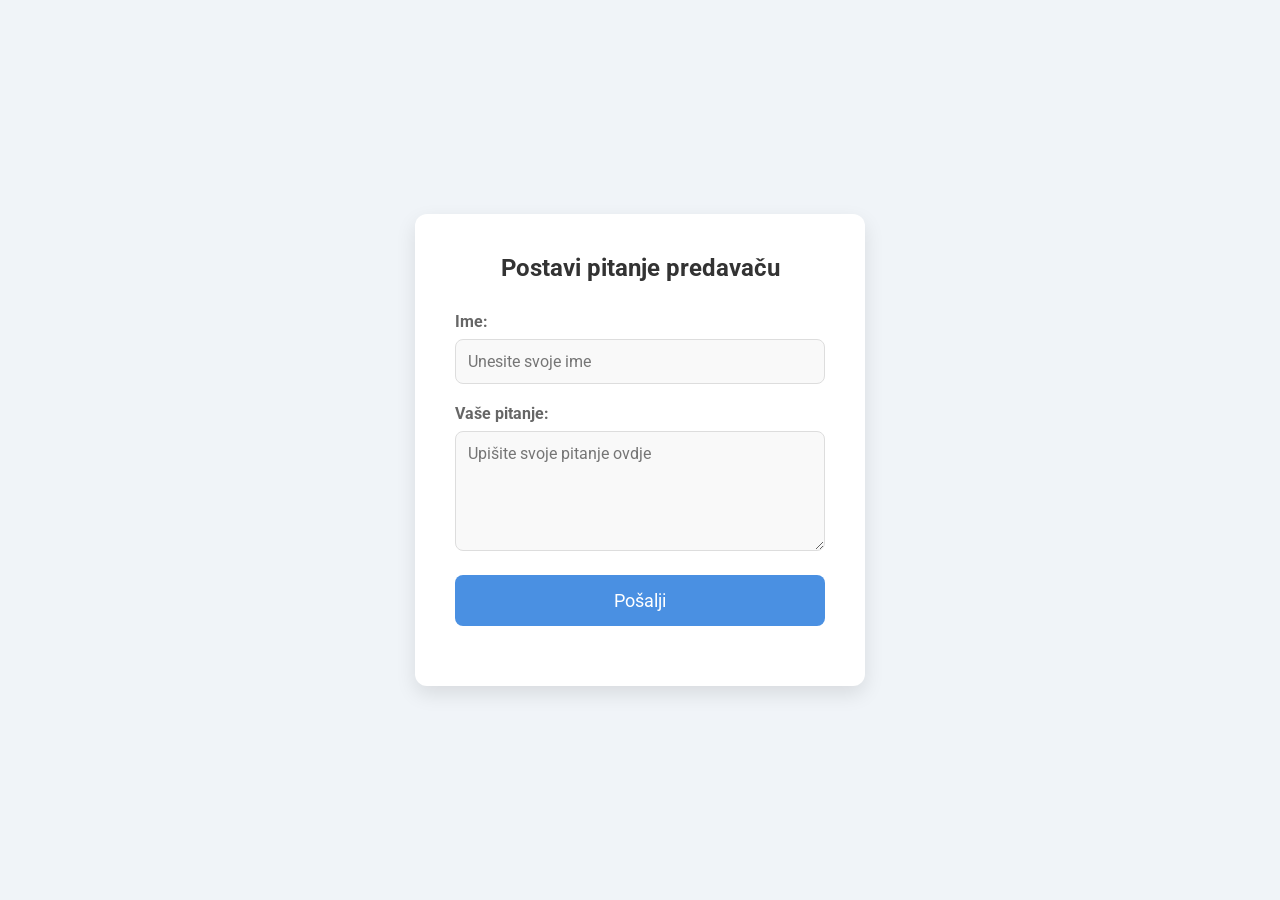
<file: pitanja.html>
<!DOCTYPE html>
<html lang="hr">
<head>
    <meta charset="UTF-8">
    <meta name="viewport" content="width=device-width, initial-scale=1.0">
    <title>Postavi pitanje predavaču</title>
    <link href="https://fonts.googleapis.com/css2?family=Roboto:wght@400;700&display=swap" rel="stylesheet">
    <style>
        /* Osnovni stilovi */
        * {
            box-sizing: border-box;
            margin: 0;
            padding: 0;
            font-family: 'Roboto', sans-serif;
        }

        body {
            background-color: #f0f4f8;
            display: flex;
            justify-content: center;
            align-items: center;
            height: 100vh;
            padding: 20px;
        }

        .form-container {
            background-color: #ffffff;
            padding: 40px;
            border-radius: 12px;
            box-shadow: 0 8px 20px rgba(0, 0, 0, 0.1);
            width: 100%;
            max-width: 450px;
            transition: all 0.3s ease-in-out;
        }

        h2 {
            text-align: center;
            color: #333;
            margin-bottom: 30px;
        }

        label {
            font-weight: bold;
            color: #666;
            margin-bottom: 8px;
            display: block;
        }

        input[type="text"], textarea {
            width: 100%;
            padding: 12px;
            margin-bottom: 20px;
            border: 1px solid #ddd;
            border-radius: 8px;
            background-color: #f9f9f9;
            font-size: 16px;
            transition: border-color 0.3s ease;
        }

        input[type="text"]:focus, textarea:focus {
            border-color: #4a90e2;
            outline: none;
        }

        textarea {
            resize: vertical;
            min-height: 120px;
        }

        button {
            width: 100%;
            padding: 15px;
            background-color: #4a90e2;
            border: none;
            color: white;
            font-size: 18px;
            border-radius: 8px;
            cursor: pointer;
            transition: background-color 0.3s ease;
        }

        button:hover {
            background-color: #357ab8;
        }

        button:focus {
            outline: none;
        }

        #statusMessage {
            text-align: center;
            margin-top: 20px;
            font-size: 16px;
        }

        #questionText {
            margin-top: 10px;
            font-style: italic;
            color: #555;
        }
    </style>
</head>
<body>
    <div class="form-container">
        <form id="questionForm">
            <h2>Postavi pitanje predavaču</h2>
            
            <label for="name">Ime:</label>
            <input type="text" id="name" name="name" placeholder="Unesite svoje ime" required>

            <label for="question">Vaše pitanje:</label>
            <textarea id="question" name="question" placeholder="Upišite svoje pitanje ovdje" required></textarea>
            
            <button type="submit">Pošalji</button>
        </form>
        <p id="statusMessage"></p> <!-- Poruka o statusu slanja -->
        <p id="questionText"></p> <!-- Tekst postavljenog pitanja -->
    </div>

    <script>
        document.getElementById('questionForm').addEventListener('submit', function(e) {
            e.preventDefault();

            var name = document.getElementById('name').value;
            var question = document.getElementById('question').value;

            // Ovdje bi išao kod za slanje podataka u Google Sheet ili drugi sustav

            // Prikaz poruke o uspješnom slanju
            document.getElementById('statusMessage').textContent = "Uspješno ste poslali poruku moderatoru!";
            document.getElementById('statusMessage').style.color = "green";

            // Prikaz teksta pitanja koje je korisnik poslao
            document.getElementById('questionText').textContent = "Vaše pitanje: \"" + question + "\"";

            // Očisti formu nakon slanja
            document.getElementById('name').value = '';
            document.getElementById('question').value = '';
        });
    </script>
</body>
</html>
</file>
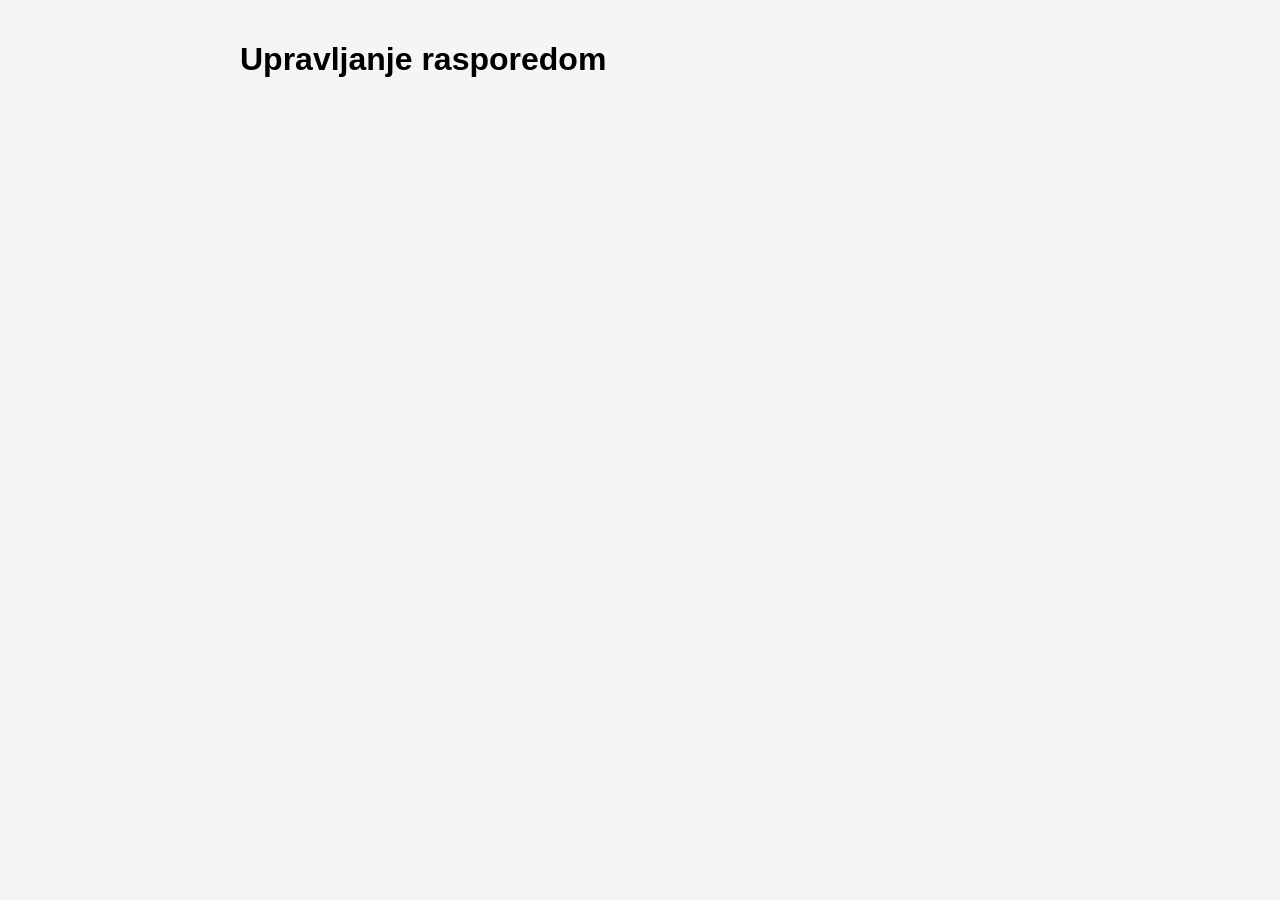
<file: raspored.html>
<!DOCTYPE html>
<html lang="hr">
<head>
    <meta charset="UTF-8">
    <meta name="viewport" content="width=device-width, initial-scale=1.0">
    <title>Raspored - Upravljanje</title>
    <link rel="stylesheet" href="https://cdnjs.cloudflare.com/ajax/libs/font-awesome/6.0.0-beta3/css/all.min.css">
    <style>
        /* Privremeni CSS - kasnije ćemo spojiti sa glavnim */
        body {
            font-family: Arial, sans-serif;
            margin: 0;
            padding: 20px;
            background-color: #f5f5f5;
        }

        .container {
            max-width: 800px;
            margin: 0 auto;
        }

        .schedule-item {
            background: white;
            border-radius: 8px;
            padding: 15px;
            margin: 10px 0;
            box-shadow: 0 2px 4px rgba(0,0,0,0.1);
            position: relative;
            border-left: 4px solid #4CAF50;
        }

        .schedule-item.completed {
            border-color: #2196F3;
            background-color: #e3f2fd;
        }

        .item-id {
            font-weight: bold;
            color: #333;
        }

        .item-time {
            color: #666;
            font-size: 0.9em;
        }

        .checkmark {
            position: absolute;
            right: 15px;
            top: 50%;
            transform: translateY(-50%);
            cursor: pointer;
            color: #4CAF50;
            font-size: 1.2em;
        }
    </style>
</head>
<body>
    <div class="container">
        <h1>Upravljanje rasporedom</h1>
        <div id="schedule-list"></div>
    </div>

    <!-- Google Apps Script integracija -->
    <script>
        const GOOGLE_SCRIPT_URL = "https://script.google.com/macros/s/AKfycbz2IXl8LVXi8hOjgB9Z90BTPdfcR118ul9DjKRHmy44L1W2v0S5u_zlnXRXxjhqWytn/exec";

        // Dohvati podatke iz Google Sheetova
 // Promijenite fetch poziv dodavanjem credentials opcije
async function fetchSchedule() {
  try {
    const response = await fetch(GOOGLE_SCRIPT_URL);
    const data = await response.json();
    
    // Ako je odgovor objekt s propertijem 'items'
    const items = Array.isArray(data) ? data : data?.items || [];
    
    renderSchedule(items);
  } catch (error) {
    console.error("Greška pri dohvatu:", error);
    renderSchedule([]); // Prikaži praznu listu
  }
}

function renderSchedule(items) {
  const container = document.getElementById('schedule-container');
  container.innerHTML = '';

  if (!items || items.length === 0) {
    container.innerHTML = '<div class="no-data">Nema rasporeda za prikaz</div>';
    return;
  }

  items.forEach(item => {
    const div = document.createElement('div');
    div.className = 'schedule-item';
    div.innerHTML = `
      <div class="item-id">#${item.id}</div>
      <div class="item-time">${item.vrijeme}</div>
      <div class="item-text">${item.tekst1}</div>
    `;
    container.appendChild(div);
  });
        // Renderiraj raspored
        function renderSchedule(items) {
            const container = document.getElementById('schedule-list');
            container.innerHTML = '';

            items.forEach(item => {
                const div = document.createElement('div');
                div.className = `schedule-item ${item.completed ? 'completed' : ''}`;
                div.innerHTML = `
                    <div class="item-id">#${item.id}</div>
                    <div class="item-time">${item.vrijeme} - ${item.datum}</div>
                    <div>${item.tekst1}</div>
                    ${item.tekst2 ? `<div>${item.tekst2}</div>` : ''}
                    ${!item.completed ? '<div class="checkmark">✓</div>' : ''}
                `;

                if (!item.completed) {
                    div.querySelector('.checkmark').addEventListener('click', () => {
                        markAsCompleted(item.id);
                        div.classList.add('completed');
                    });
                }

                container.appendChild(div);
            });
        }

        // Označi kao završeno
        async function markAsCompleted(id) {
            try {
                await fetch(`${GOOGLE_SCRIPT_URL}?id=${id}`, { method: 'POST' });
            } catch (error) {
                console.error("Greška pri spremanju:", error);
            }
        }

        // Inicijalizacija
        fetchSchedule();
    </script>
</body>
</html>
</file>
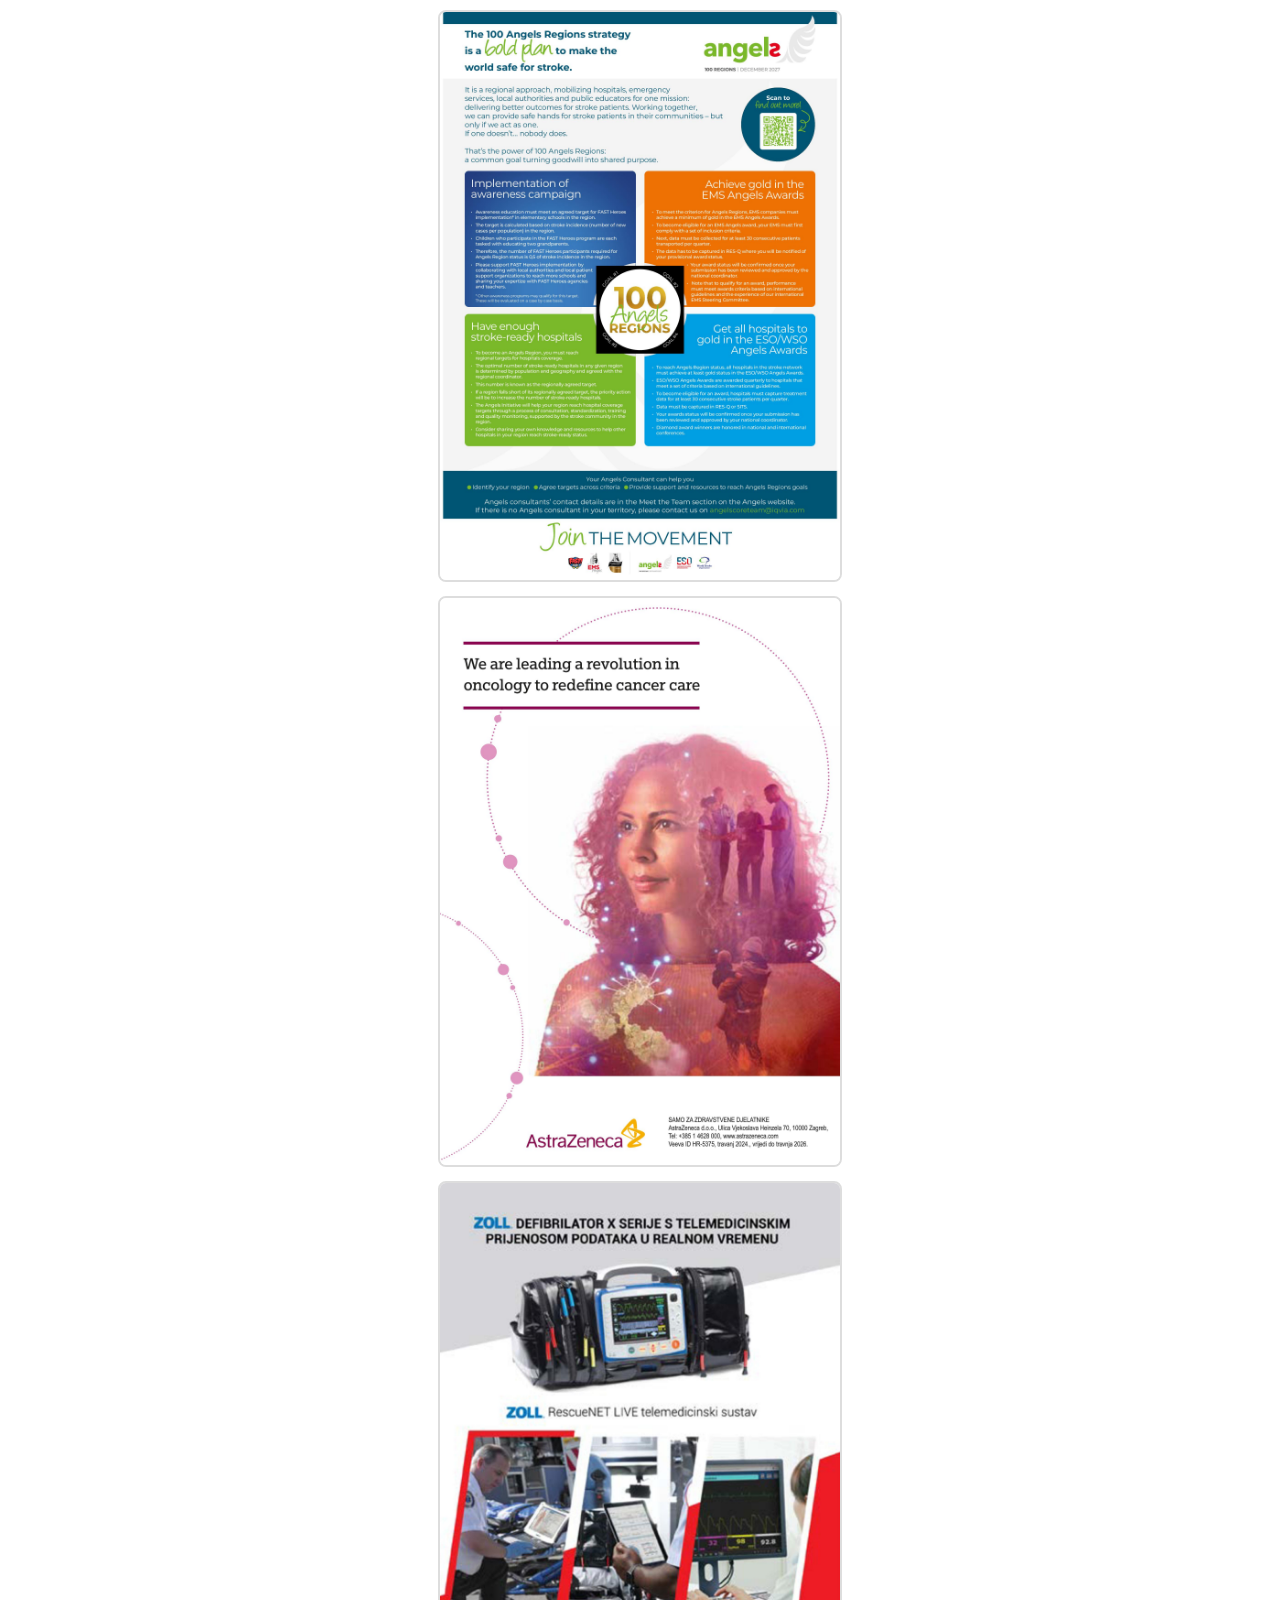
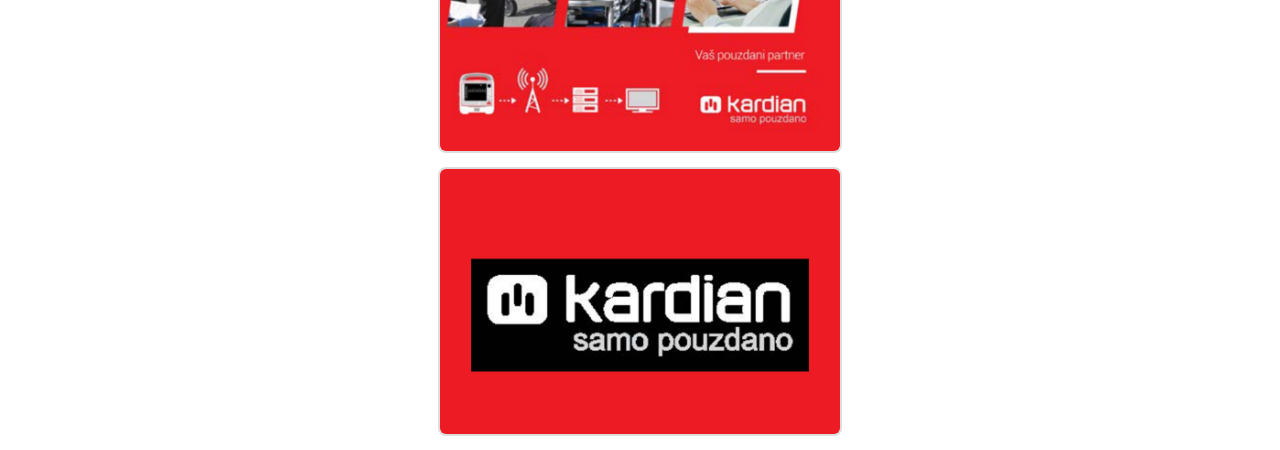
<file: sponzori/sponzori.html>
<!DOCTYPE html>
<html lang="hr">
<head>
    <meta charset="UTF-8">
    <meta name="viewport" content="width=device-width, initial-scale=1.0">
    <title>Sponzors</title>
    <style>
        body {
            text-align: center;
            font-family: Arial, sans-serif;
        }
        .image-container {
            margin: 10px;
        }
        .image-container img {
            width: 80%;
            max-width: 400px;
            cursor: pointer;
            border: 2px solid #ddd;
            border-radius: 8px;
            transition: transform 0.3s ease;
        }
        .image-container img:hover {
            transform: scale(1.05);
            border-color: #555;
        }
    </style>
</head>
<body>

    

    <div class="image-container">
        <img src="slika.1.jpg" alt="Slika 1" onclick="downloadPDF()">
    </div>
    <div class="image-container">
        <img src="slika.2.jpg" alt="Slika 2" onclick="downloadPDF()">
    </div>
    <div class="image-container">
        <img src="slika.3.jpg" alt="Slika 3" onclick="downloadPDF()">
    </div>
    <div class="image-container">
        <img src="slika.4.jpg" alt="Slika 4" onclick="downloadPDF()">
    </div>

    <script>
        function downloadPDF() {
            window.location.href = "Sponzori-8. KONGRES HITNE MEDICINE MEDICINSKIH SESTARA I MEDICINSKIH TEHNIČARA.pdf"; // Postavi pravi naziv PDF-a
        }
    </script>

</body>
</html>
</file>
